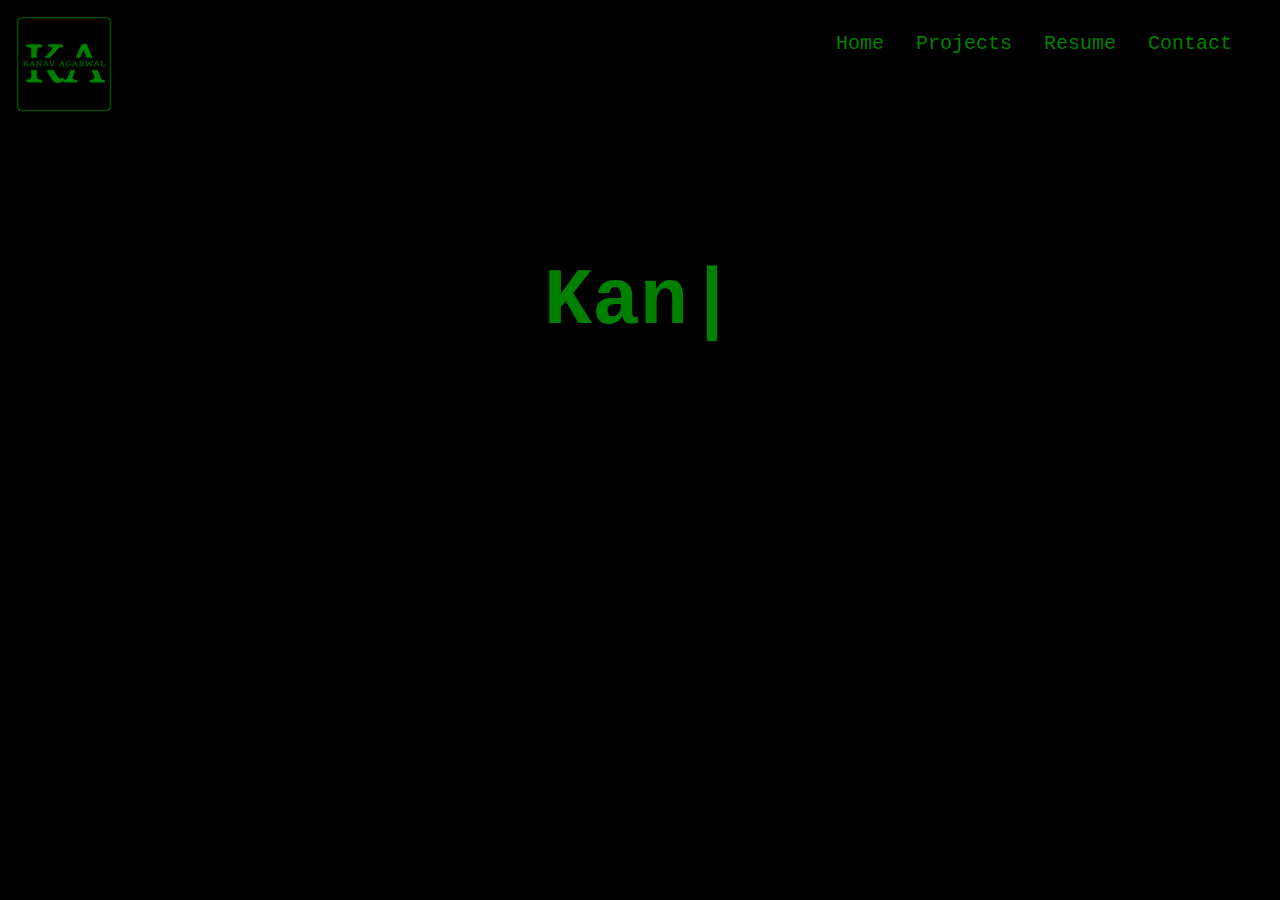
<file: index.html>
<!DOCTYPE html>
<html lang="en">
<head>
    <meta charset="UTF-8">
    <meta http-equiv="X-UA-Compatible" content="IE=edge">
    <meta name="viewport" content="width=device-width, initial-scale=1.0">
    <title>Home | Kanav Agarwal</title>
    <link rel="stylesheet" href="styles.css">
    <script src="script.js"></script>
</head>
<body>
    <div class="container">
        <header>
            <img src="images/logo.png" alt="logo">
            <nav>
                <li><a href="index.html">Home</a></li>
                <li><a href="projects.html">Projects</a></li>
                <li><a href="resume.html">Resume</a></li>
                <li><a href="contact.html">Contact</a></li>
            </nav>
        </header>
        <section class="main">
            <h1><span id="typing1"></span><span class="cursor" id="cursor1">|</span></h1>
            <h2><span id="typing2"></span><span class="cursor" id="cursor2">|</span></h2>
            <a href="projects.html"><span id="typing3"></span><span class="cursor" id="cursor3">|</span></a>
        </section>
    </div>
    
</body>
</html>
</file>
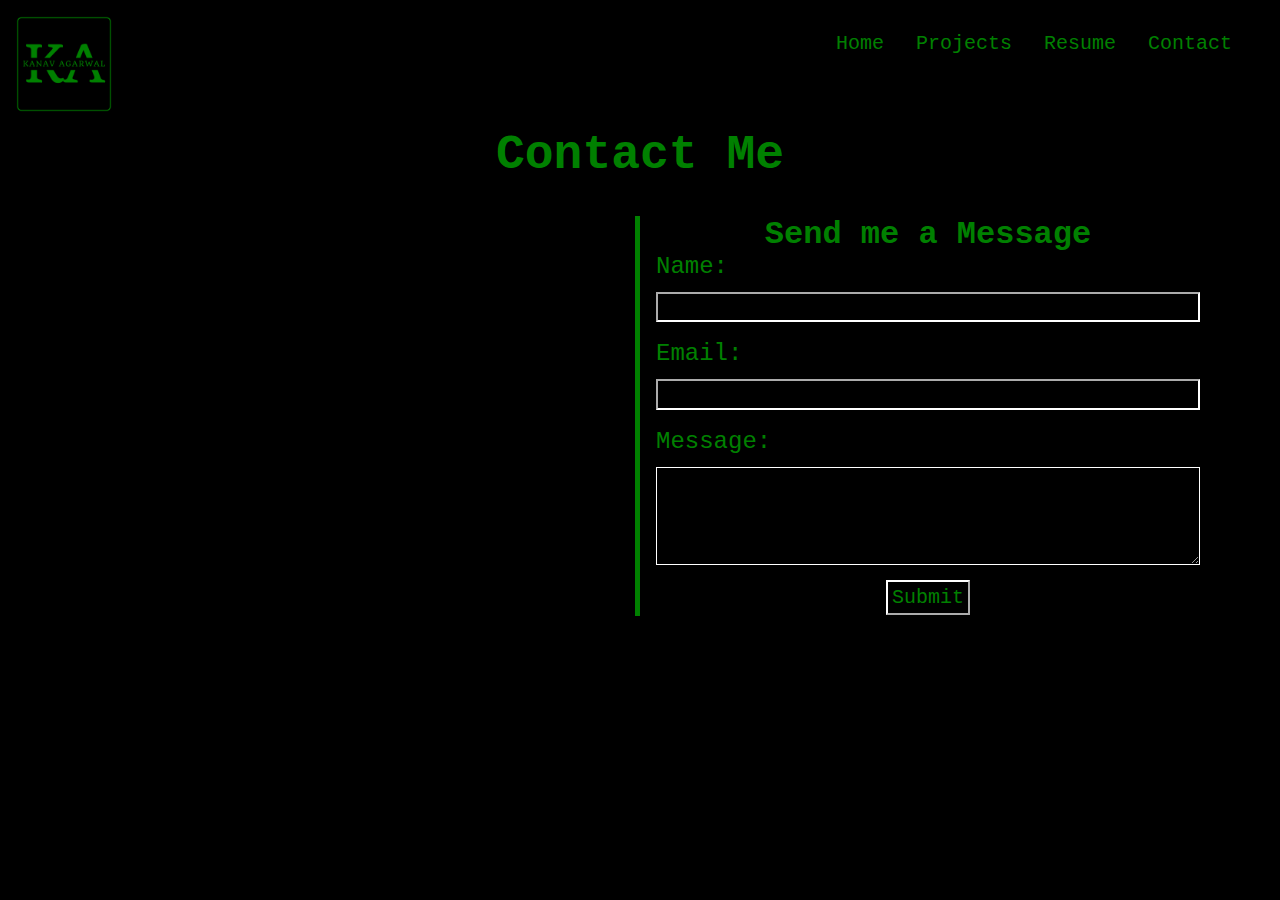
<file: contact.html>
<!DOCTYPE html>
<html lang="en">
<head>
    <meta charset="UTF-8">
    <meta http-equiv="X-UA-Compatible" content="IE=edge">
    <meta name="viewport" content="width=device-width, initial-scale=1.0">
    <title>Contact | Kanav Agarwal</title>
    <link rel="stylesheet" href="styles.css">
</head>
<body>
    <div class="container">
        <header>
            <img src="images/logo.png" alt="logo">
            <nav>
                <li><a href="index.html">Home</a></li>
                <li><a href="projects.html">Projects</a></li>
                <li><a href="resume.html">Resume</a></li>
                <li><a href="contact.html">Contact</a></li>
            </nav>
        </header>
        <h1 class="page-title">Contact Me</h1>
        <div class="contact">
            <iframe src="https://www.google.com/maps/embed?pb=!1m18!1m12!1m3!1d4752.346359267565!2d-112.2962472962778!3d33.53626528819173!2m3!1f0!2f0!3f0!3m2!1i1024!2i768!4f13.1!3m3!1m2!1s0x872b4104080e38d9%3A0x1fbd2919e78fa444!2sWest-MEC%20-%20Central%20Campus!5e0!3m2!1sen!2sus!4v1734560594335!5m2!1sen!2sus" allowfullscreen="" loading="lazy" referrerpolicy="no-referrer-when-downgrade"></iframe>
            <form action="mailto:kagarw141@west-mec.org" method="post">
                <h2>Send me a Message</h2>
                <label id="name-label" for="name">Name:</label>
                <input type="text" name="name" id="name">

                <label for="email">Email:</label>
                <input type="email" name="email" id="email">

                <label for="message">Message:</label>
                <textarea name="message" id="message" cols="50" rows="10"></textarea>

                <input id="submit" type="submit">
            </form>
        </div>
    </div>
    
</body>
</html>
</file>
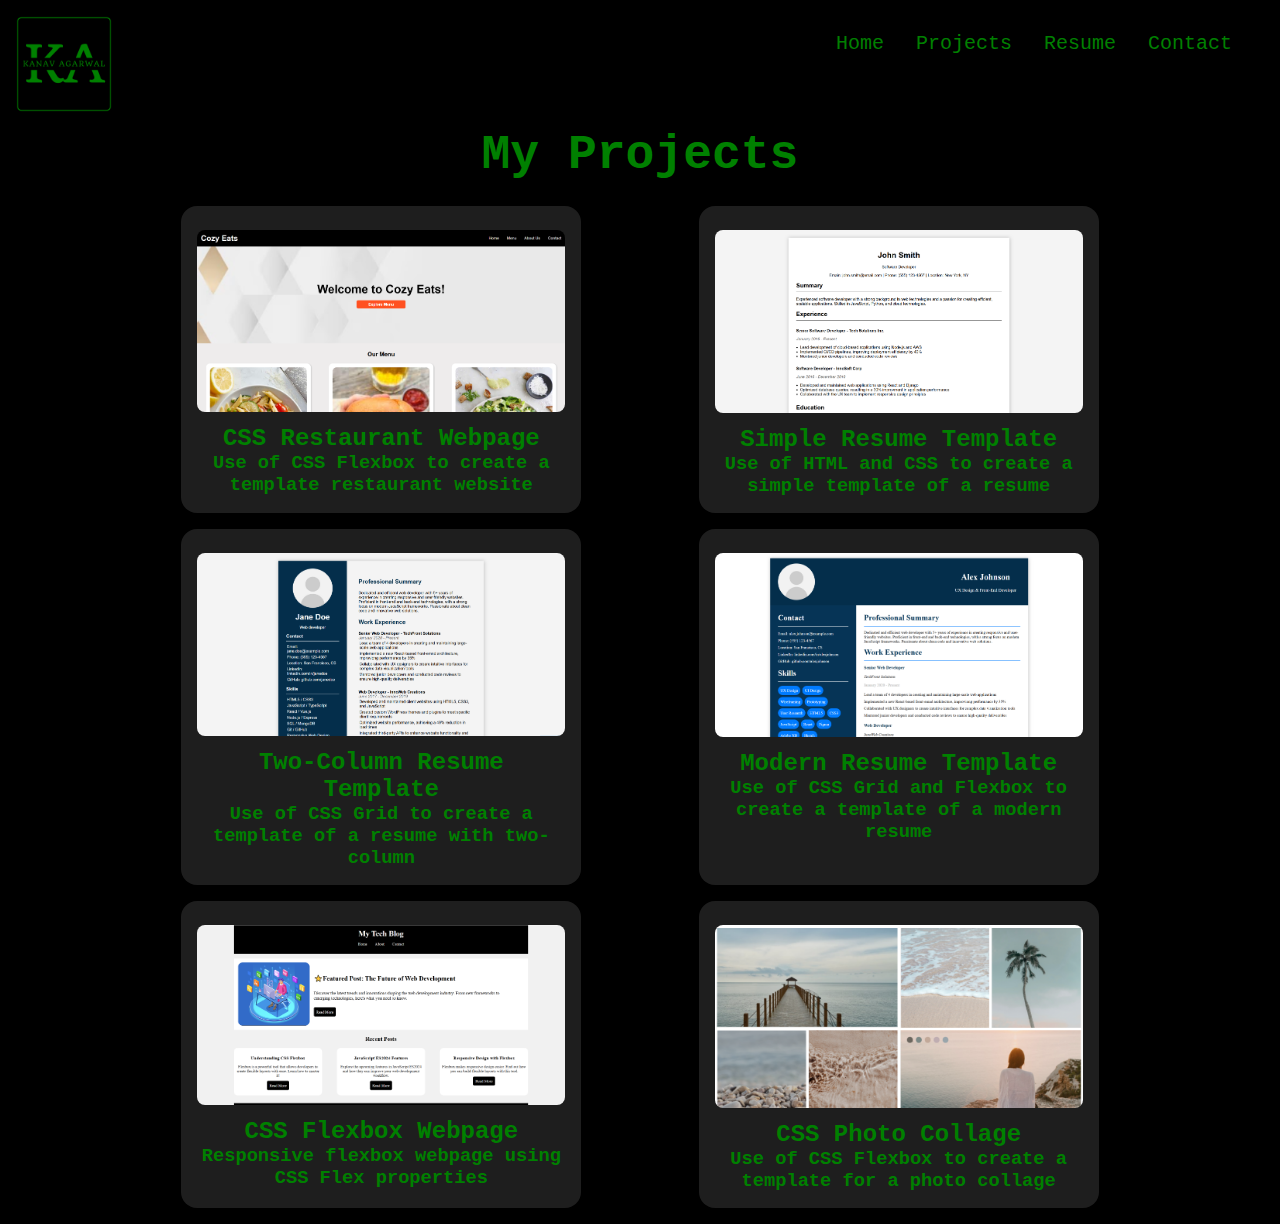
<file: projects.html>
<!DOCTYPE html>
<html lang="en">
<head>
    <meta charset="UTF-8">
    <meta http-equiv="X-UA-Compatible" content="IE=edge">
    <meta name="viewport" content="width=device-width, initial-scale=1.0">
    <title>Projects | Kanav Agarwal</title>
    <link rel="stylesheet" href="styles.css">
</head>
<body>
    <div class="container">
        <header>
            <img src="images/logo.png" alt="logo">
            <nav>
                <li><a href="index.html">Home</a></li>
                <li><a href="projects.html">Projects</a></li>
                <li><a href="resume.html">Resume</a></li>
                <li><a href="contact.html">Contact</a></li>
            </nav>
        </header>
        <h1 class="page-title">My Projects</h1>
        <section class="projects">
            <div class="project">
                <a href="https://kanav-agarwal.github.io/Restaurant/" target="_blank">
                    <img src="images/restaurant.png" alt="Restaurant Webpage">
                    <h2>CSS Restaurant Webpage</h2>
                    <h3>Use of CSS Flexbox to create a template restaurant website</h3>
                </a>
            </div>
            <div class="project">
                <a href="https://kanav-agarwal.github.io/SimpleResume/" target="_blank">
                    <img src="images/simple-resume.png" alt="Simple Resume Template">
                    <h2>Simple Resume Template</h2>
                    <h3>Use of HTML and CSS to create a simple template of a resume</h3>
                </a>
            </div>
            <div class="project">
                <a href="https://kanav-agarwal.github.io/Two-column-resume/" target="_blank">
                    <img src="images/two-column-resume.png" alt="Two column Resume Template">
                    <h2>Two-Column Resume Template</h2>
                    <h3>Use of CSS Grid to create a template of a resume with two-column</h3>
                </a>
            </div>
            <div class="project">
                <a href="https://kanav-agarwal.github.io/ModernResume/" target="_blank">
                    <img src="images/modern-resume.png" alt="Modern Resume Template">
                    <h2>Modern Resume Template</h2>
                    <h3>Use of CSS Grid and Flexbox to create a template of a modern resume</h3>
                </a>
            </div>
            <div class="project">
                <a href="https://kanav-agarwal.github.io/Blog-Flex-WebPage/" target="_blank">
                    <img src="images/blog.png" alt="Tech Blog">
                    <h2>CSS Flexbox Webpage</h2>
                    <h3>Responsive flexbox webpage using CSS Flex properties</h3>
                </a>
            </div>
            <div class="project">
                <a href="https://kanav-agarwal.github.io/Collage/" target="_blank">
                    <img src="images/collage.png" alt="Photo collage">
                    <h2>CSS Photo Collage</h2>
                    <h3>Use of CSS Flexbox to create a template for a photo collage</h3>
                </a>
            </div>
        </section>
    </div>
</body>
</html>
</file>
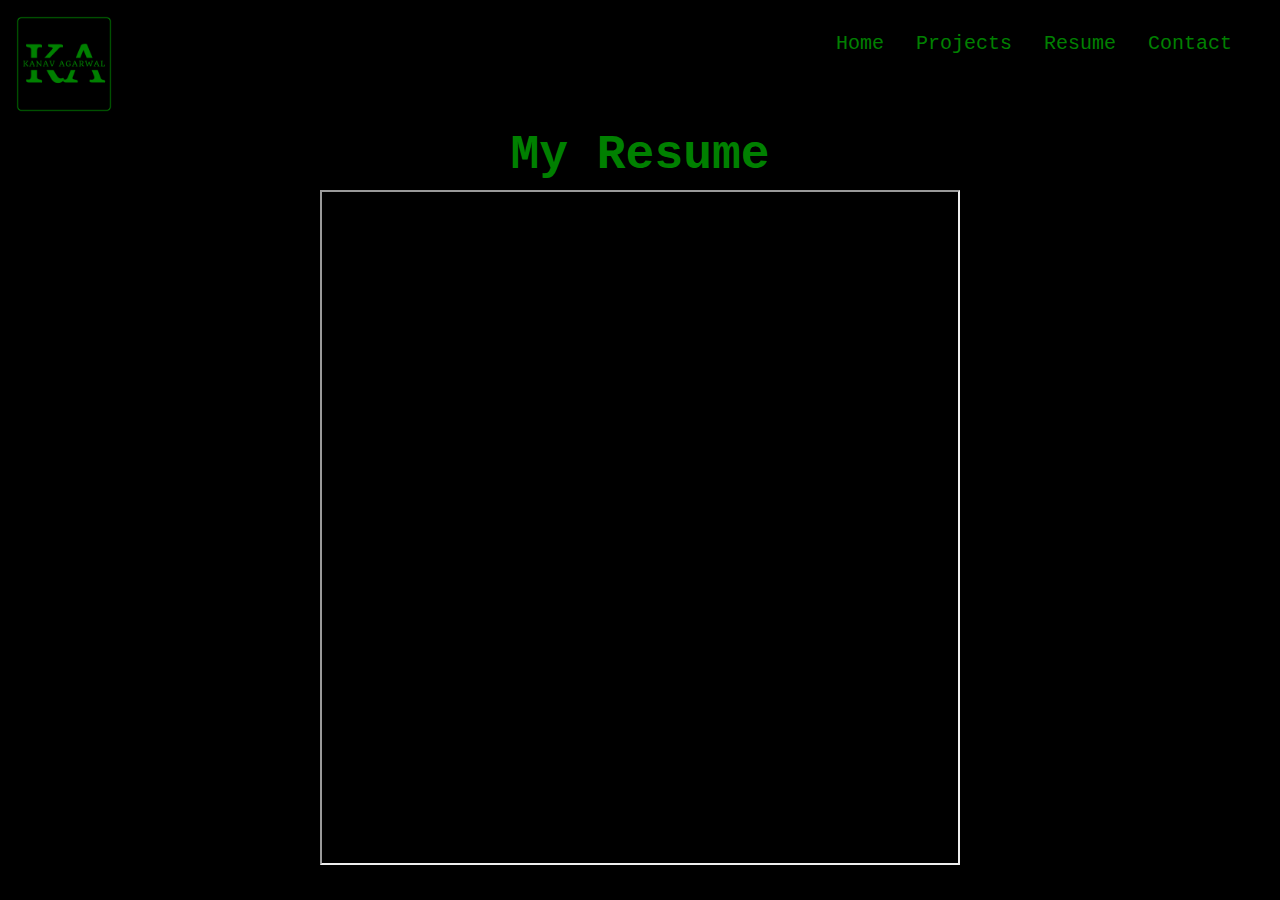
<file: resume.html>
<!DOCTYPE html>
<html lang="en">
<head>
    <meta charset="UTF-8">
    <meta http-equiv="X-UA-Compatible" content="IE=edge">
    <meta name="viewport" content="width=device-width, initial-scale=1.0">
    <title>Resume | Kanav Agarwal</title>
    <link rel="stylesheet" href="styles.css">
</head>
<body>
    <div class="container">
        <header>
            <img src="images/logo.png" alt="logo">
            <nav>
                <li><a href="index.html">Home</a></li>
                <li><a href="projects.html">Projects</a></li>
                <li><a href="resume.html">Resume</a></li>
                <li><a href="contact.html">Contact</a></li>
            </nav>
        </header>
        <h1 class="page-title">My Resume</h1>
        <div class="resume">
            <iframe src="https://docs.google.com/document/d/e/2PACX-1vQFKeAs1y5X_hdrEqjirhNqj254xouVbOaAsCyoN499x55f1frfCPx9dqn1ez98hFnjFEL663261x6h/pub?embedded=true"></iframe>        
        </div>
    </div>
</body>
</html>
</file>
<file: styles.css>
*{
    box-sizing: border-box;
    margin: 0;
    padding: 0;
    color: #008000;
    background-color: black;
    font-family: 'Courier New', Courier, monospace;
}

body{
    height: 100vh;
}

header{
    padding: 1rem;
    display: flex;
    justify-content: space-between;
    position: sticky;
    top: 0;
}

header>img{
    height: 6rem;
}

nav{
    display: flex;
    margin: 1rem;
}

nav>li{
    list-style-type: none;
    padding: 0 1rem;
    font-size: 1.25em;
}

nav a{
    text-decoration: none;
}

.main{
    text-align: center;
    margin: 10% 15%;
    overflow:visible
}

.main>h1{
    font-size: 5rem;    
}

.main>h2{
    font-size: 3rem;
    line-height: 6rem;
}

.main>a{
    font-size: 2rem;
    text-decoration: none;
}

.cursor{
    visibility: hidden;
}

.page-title{
    text-align: center;
    font-size: 3rem;
    margin-bottom: 0.5rem;
}

.projects{
    padding: 1rem;
    margin: 0 5%;
    display: flex;
    justify-content: space-evenly;
    align-content: space-around;
    flex-wrap: wrap;
    gap: 1rem;
}

.project{
    text-align: center;
    width: 25em;
    padding: 1rem;
    border-radius: 1rem;
    background-color: rgb(30, 30, 30);
}

.project>a, .project>a>*{
    background-color: rgb(30, 30, 30);
    text-decoration: none;
}

.project>a>img{
    margin: 0.5rem auto;
    width:100%;
    border-radius: 0.5rem; 
}

.resume{
    margin: 0 25%;
}

.resume>iframe{
    width: 100%;
    height: 75vh;
}

.contact{
    display: flex;
    padding: 2% 5% 0% 5%;
    flex-wrap: wrap;
}

.contact>iframe{
    width: 50%;
    height: 25em;
    padding-right: 1em;
    border: none;
    border-right: 5px solid #008000;
}

form{
    width: 50%;
    padding-left: 1em;
    padding-right: 1em ;
}

form>h2{
    font-size: 2em;
    text-align: center;
}

label{
    margin-bottom: 0.5em;
    margin-top: 0.75em;
    font-size: 1.5em;
    display: block;
}

input{
    width: 100%;
    border-color: white;
    height: 2em;
    padding: 1em;
}

textarea{
    width: 100%;
    height: 20%;
    border-color: white;
    padding: 1em;
}

#name-label{
    margin-top: 0;
}

#submit{
    display: block;
    width: auto;
    height: auto;
    margin: 0.5em auto;
    text-align: center;
    font-size: 1.25em;
    padding: 0.2em;
}

@media (max-width: 640px) {
    nav{
        flex-direction: column;
    }

    .contact{
        flex-direction: column;
    }

    .contact>*{
        width: 100%;
    }

    .contact>iframe{
        border: none;
        padding: 0;
        padding-bottom: 1em;
        border-bottom: 5px solid #008000;
        margin-bottom: 1em;
        width: 100%;
    }
}
</file>
